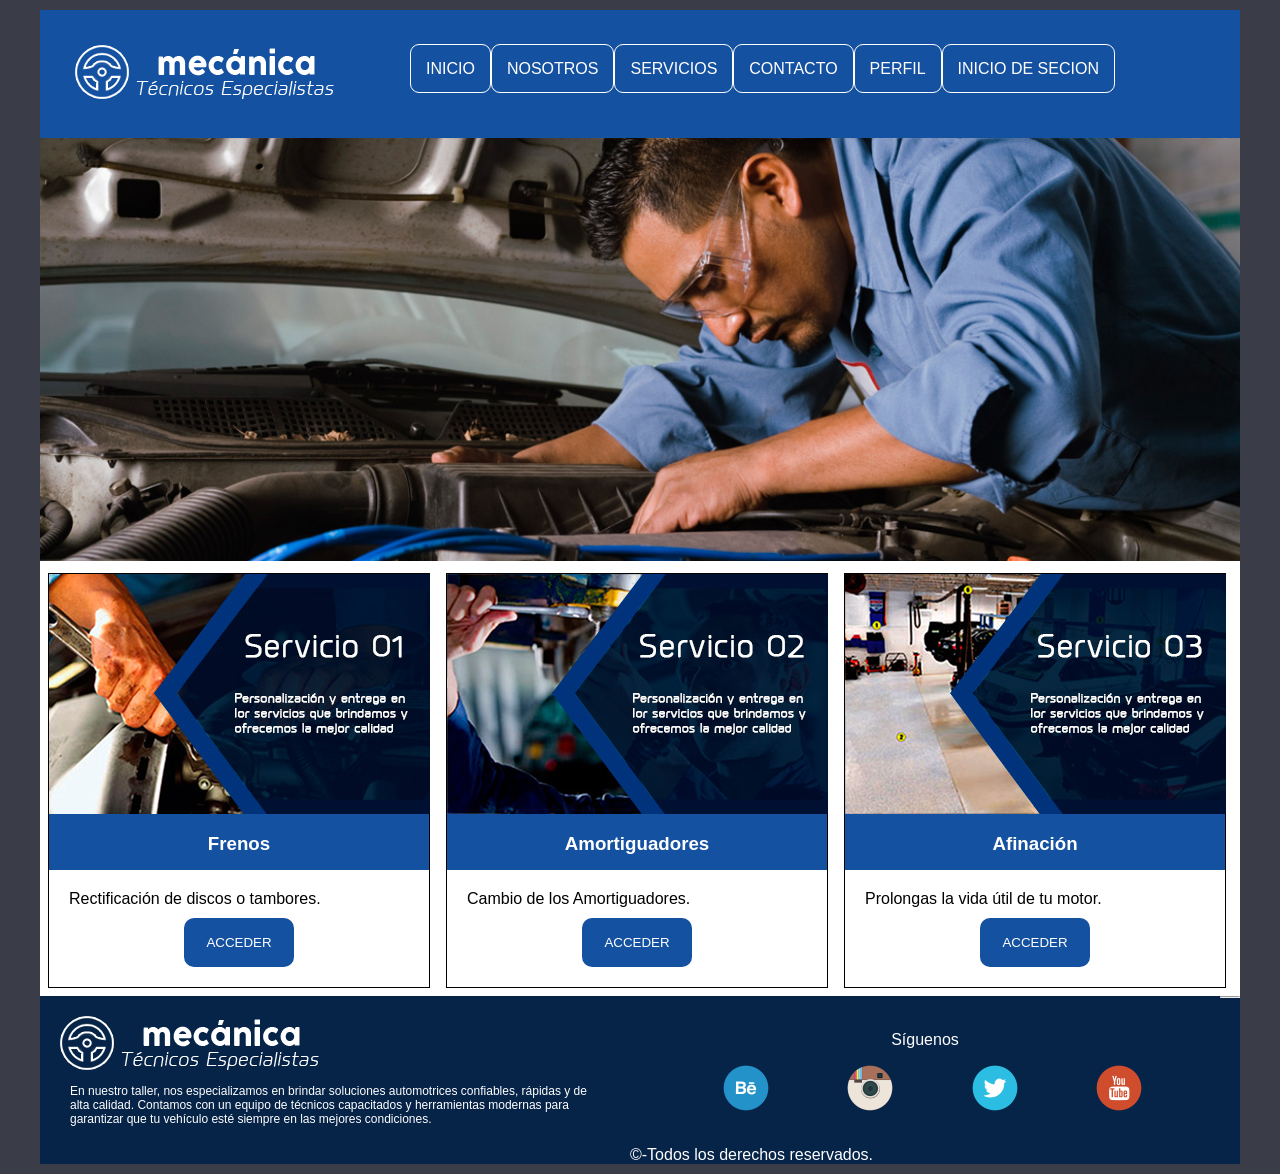
<file: Pagina Web/Pagina Mecanica/index.html>
<!DOCTYPE html>
<html lang="en">

<head>
    <meta charset="UTF-8">
    <meta name="viewport" content="width=device-width, initial-scale=1.0">
    <title>Mecánica</title>
    <link rel="stylesheet" href="css/styles.css">
    </link>

    <body>

        <div class="container">
            <!--ENCABEZADO DE LA PAGINA-->
            <header class="superior">
                <div class="logo">
                    <a href="index.html"> <img src="img/logo-blanco.png" alt="Logo de la empresa" srcset=""></a>
                </div>

                <nav class="menu">
                    <ul class="opciones">
                        <li>
                            <a href="#">INICIO</a>
                        </li>
                        <li>
                            <a href="nosotros.html">NOSOTROS</a>
                        </li>
                        <li>
                            <a href="servicios.html">SERVICIOS</a>
                        </li>
                        <li>
                            <a href="contacto.jsx">CONTACTO</a>
                        </li>
                        <li>
                            <a href="perfil.html">PERFIL</a>
                        </li>
                        <li>
                            <a href="inicio.html">INICIO DE SECION</a>
                        </li>
                    </ul>
                </nav>

            </header>

            <section class="slider">
                <img src="img/slider01.jpg" alt="Imagen de un mecánico en el taller" srcset="" width="100%">

            </section>
            <!--SECCION DEL CUERPO DE LA PAGINA-->
            <section class="cuerpo">
                <article class="caja">
                    <div class="subtitulo">
                        <img src="img/servicio01.jpg" alt="imagen del servicio 1" srcset="" class="efecto">
                        <h3 class="servicio"> Frenos </h3>
                    </div>
                    <div class="contenido">
                        <p> Rectificación de discos o tambores. </p>
                        <input type="submit" value="ACCEDER" class="boton">
                    </div>
                </article>

                <article class="caja">
                    <div class="subtitulo">
                        <img src="img/servicio02.jpg" alt="imagen del servicio 2" srcset="" class="efecto">
                        <h3 class="servicio"> Amortiguadores </h3>
                    </div>
                    <div class="contenido">
                        <p>Cambio de los Amortiguadores.</p>
                        <input type="submit" value="ACCEDER" class="boton">
                    </div>
                </article>

                <article class="caja">
                    <div class="subtitulo">
                        <img src="img/servicio03.jpg" alt="imagen del servicio 3" srcset="" class="efecto">
                        <h3 class="servicio">Afinación</h3>
                    </div>
                    <div class="contenido">
                        <p>Prolongas la vida útil de tu motor.</p>
                        <input type="submit" value="ACCEDER" class="boton">
                    </div>
                </article>

            </section>
            <!--FOOTER DE LA PAGINA-->
            <footer class="pie">
                <div class="izquierda">
                    <a href="index.html"> <img src="img/logo-blanco.png" alt="Logo de la empresa" srcset=""></a>
                    <p class="abajo">En nuestro taller, nos especializamos en brindar soluciones automotrices confiables, rápidas y de alta calidad. Contamos con un equipo de técnicos capacitados y herramientas modernas para garantizar que tu vehículo esté siempre en las mejores condiciones.
                    </p>
                </div>

                <div class="derecha">
                    <p class="siguenos">Síguenos</p>
                    <img src="img/behance.png" alt="" srcset="">
                    <img src="img/instagram.png" alt="" srcset="">
                    <img src="img/twitter.png" alt="" srcset="">
                    <img src="img/youtube.png" alt="" srcset="">

                </div>

                <div class="copyright">
                    <hr>
                    <p>&copy-Todos los derechos reservados.</p>
                </div>
            </footer>
        </div>

    </body>


</html>
</file>
<file: Pagina Web/Pagina Mecanica/css/styles.css>
* {
    padding: 0;
    margin: 0;
}

body {
    background-color: #3a3d47;
    font-family: Verdana, Geneva, Tahoma, sans-serif;
}

.container {
    width: 1200px;
    background: white;
    margin: 10px auto;
}

.superior {
    background: #1551a1;
    overflow: hidden;
}

.logo {
    float: left;
    width: 300px;
    padding: 35px;
}

nav {
    padding-top: 50px;
}


/* Estilos para el menu de opciones*/

.menu {
    float: left;
}

.opciones li {
    float: left;
    list-style: none;
}

.opciones li a {
    color: white;
    padding: 15px;
    text-decoration: none;
    border: 1px solid white;
    border-radius: 9px;
}

.opciones li a:hover {
    background-color: #092e5e;
    font-weight: bold;
    color: gray;
}


/* ESTILOS PARA EL CUERPO*/

h1 {
    text-align: center;
    color: #ff7600;
}

.cuerpo {
    overflow: hidden;
}

.caja {
    float: left;
    width: 380px;
    margin: 8px;
    border: 1px solid;
}

.subtitulo {
    background: #1551a1;
}

.servicio {
    color: white;
    text-align: center;
    padding: 15px 0;
}

.efecto:hover {
    opacity: 0.7;
    cursor: pointer;
}

.contenido {
    padding: 20px;
    text-align: justify;
}

.boton {
    display: block;
    margin-left: auto;
    margin-right: auto;
    padding: 15px 20px;
    margin-top: 10px;
    background-color: #1551a1;
    border: 2px solid;
    border-color: #1551a1;
    border-radius: 10px;
    color: white
}

.boton:hover {
    border-color: #1551a1;
    background-color: #0f3566;
    color: white;
    font-weight: bold;
    cursor: pointer;
}


/*ESTILOS PARA EL FOOTER:PIE DE PÁGINA*/

.pie {
    background: #062348;
    overflow: hidden;
}

.izquierda {
    float: left;
    width: 550px;
    padding: 20px;
}

.derecha {
    float: left;
    width: 550px;
    padding: 20px;
}

.abajo {
    color: white;
    font-size: 12px;
    padding: 10px;
}

.siguenos {
    text-align: center;
    color: white;
    padding: 15px 0;
}

.derecha img {
    display: inline-block;
    margin-left: 2px;
    padding-left: 70px;
}

.copyright p {
    float: left;
    margin-top: 10px;
    text-align: center;
    color: white;
}
</file>
